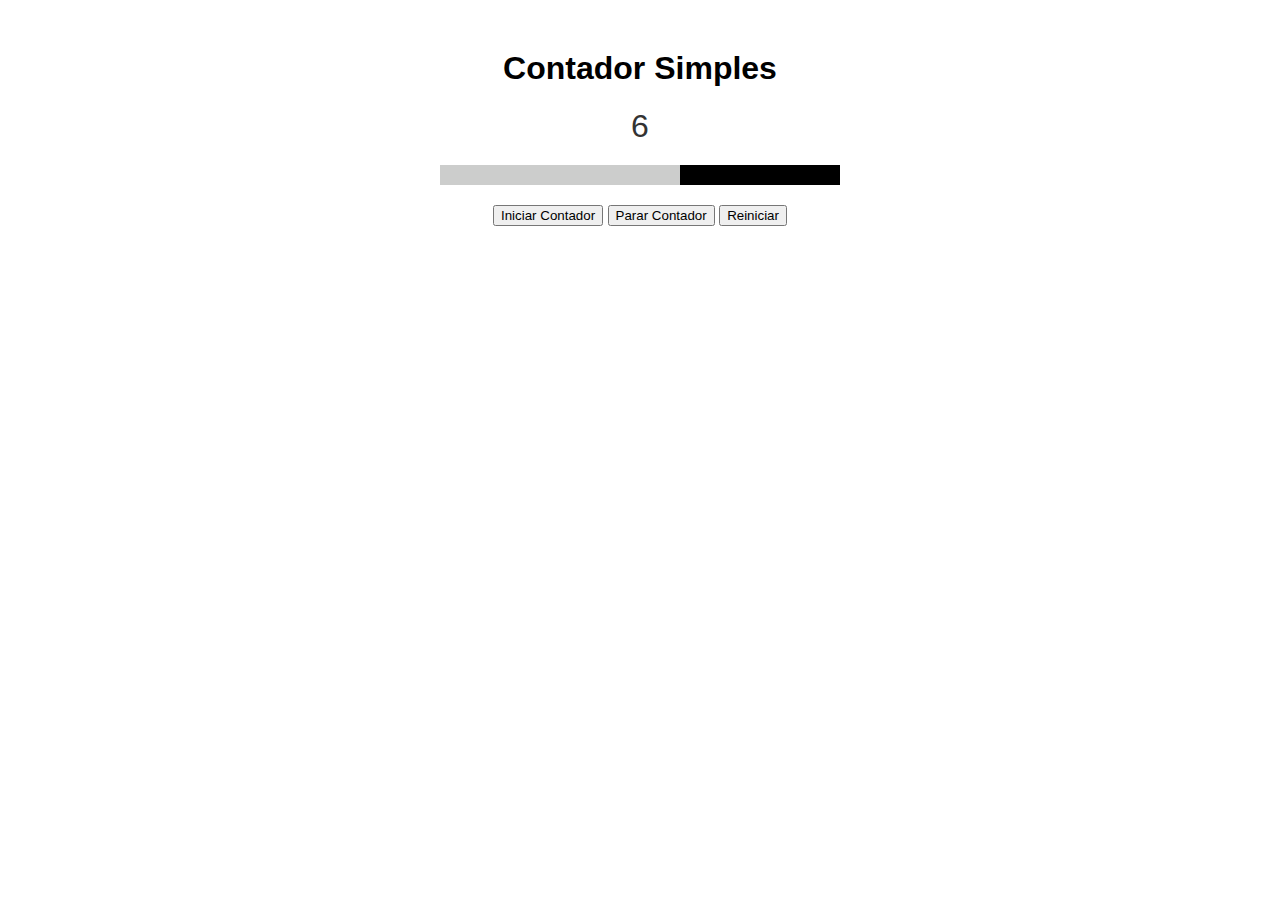
<file: Contador 1/index.html>
<!DOCTYPE html>
<html lang="en">

<head>
    <meta charset="UTF-8">
    <meta name="viewport" content="width=device-width, initial-scale=1.0">
    <title>Contador com Barra de Progresso</title>
    <style>
        body {
            font-family: Arial, sans-serif;
            text-align: center;
            margin: 50px;
        }

        #contador {
            font-size: 2rem;
            color: #333;
            margin-bottom: 20px;
        }

        #barraProgresso {
            width: 400px;
            height: 20px;
            background-color: #000000;
            margin: auto;
            margin-bottom: 20px;
            border-radius: 0px;
        }

        #progresso {
            height: 100%;
            width: 0;
            background-color: rgb(204, 205, 204);
            transition: 1s linear;
            border-radius: 0px;
        }
    </style>
</head>
<body>
    <h1>Contador Simples</h1>
    <div id="contador">0</div>
    <div id="barraProgresso">
        <div id="progresso"></div>
    </div>
    <button id="btnIniciar">Iniciar Contador</button>
    <button id="btnPausar">Parar Contador</button>
    <button id="btnReiniciar">Reiniciar</button>
    <script>
        let contador = 0;
        let posicao;
        let progresso = 0;

        function atualizarContador() {
            ++contador
            document.getElementById('contador').textContent = contador;

            progresso = (contador / 10) * 100
            document.getElementById("progresso").style.width = progresso + '%';

            if (contador === 10) {
                reiniciarContador();
                pausarContador();
            }
        }

        function iniciarContador() {
            if (contador === 10) {
                reiniciarContador();
                pausarContador();
            } else {
                posicao = setInterval(atualizarContador, 100);
            }
        }

        function pausarContador() {
            clearInterval(posicao);
        }

        function reiniciarContador() {
            pausarContador();
            contador = 0;
            document.getElementById('contador').textContent = contador;
        }

        iniciarContador();

        document.getElementById('btnIniciar').addEventListener('click', iniciarContador);
        document.getElementById('btnPausar').addEventListener('click', pausarContador);
        document.getElementById('btnReiniciar').addEventListener('click', reiniciarContador);
    </script>
</body>
</html>
</file>
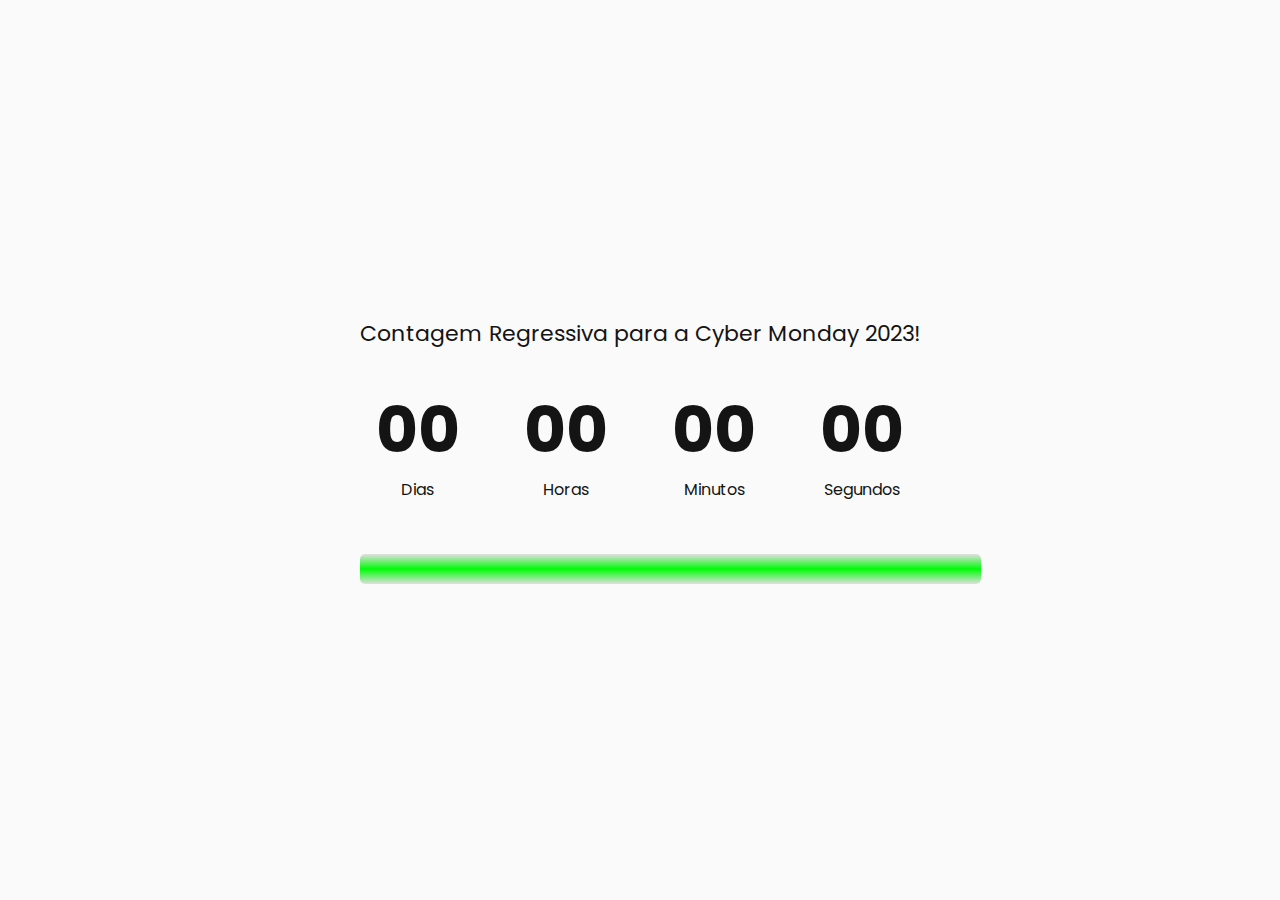
<file: Exercício/index.html>
<!DOCTYPE html>
<html lang="pt-br">
  <head>
    <meta charset="UTF-8" />
    <meta name="viewport" content="width=device-width, initial-scale=1.0" />
    <title>Cyber Monady 2023!</title>
    <link
    rel="stylesheet"
    href="https://cdnjs.cloudflare.com/ajax/libs/animate.css/4.1.1/animate.min.css"
  />
    <link rel="stylesheet" href="style.css" />
  </head>
  <body>
    <div class="countdown">
      <span class="title">Contagem Regressiva para a Cyber Monday 2023! </span>
      <div class="box">
        <span class="value" data-days>00</span>
        <span class="name">Dias</span>
      </div>
      <div class="box">
        <span class="value" data-hours>00</span>
        <span class="name">Horas</span>
      </div>
      <div class="box">
        <span class="value" data-minutes>00</span>
        <span class="name">Minutos</span>
      </div>
      <div class="box">
        <span class="value" data-seconds>00</span>
        <span class="name">Segundos</span>
      </div>
      <div class="progress-bar">
        <span class="value" data-contador]></span>
        <div class="progress"></div>
      </div>      
    </div>
    <script src="data.js"></script>
  </body>
</html>
</file>
<file: Exercício/style.css>
@import url("https://fonts.googleapis.com/css2?family=Poppins:wght@300;700&display=swap");

* {
  padding: 0;
  margin: 0;
  box-sizing: border-box;
  font-family: "Poppins";
}

body {
  display: grid;
  place-content: center;
  min-height: 100vh;
  width: 100%;
  background-color: rgb(250, 250, 250);
}

.countdown {
  display: grid;
  grid-template-columns: repeat(4, 1fr);
  color: rgb(20, 20, 20);
  gap: 32px;
}

.title {
  grid-column: 4 span;
  text-align: center;
  font-size: 22px;
}

.box {
  display: grid;
  grid-template-columns: 1fr;
  text-align: center;
}

.value {
  font-size: 64px;
  font-weight: 700;
}

.name {
  font-size: 16px;
}

.progress-bar {
    width: 535%;
    height: 30px;
    background-color: #e0e0e0;
    border-radius: 5px;
    overflow: hidden;
    margin-top: 20px;
    animation: progressAnimation 5s infinite linear;

  }
  
  .progress {
    height: 100%;
    background: linear-gradient(#ffffff00 0%, #00fc08 50%, #ffffff00 100%);
    border-radius: 5px;
    width: 0;
    animation: progressAnimation 5s infinite linear;
  }
  
  @keyframes luz {
    0% {
      transform: translateX(-100%);
    }
    100% {
      transform: translateX(100%);
    }
  }
</file>
